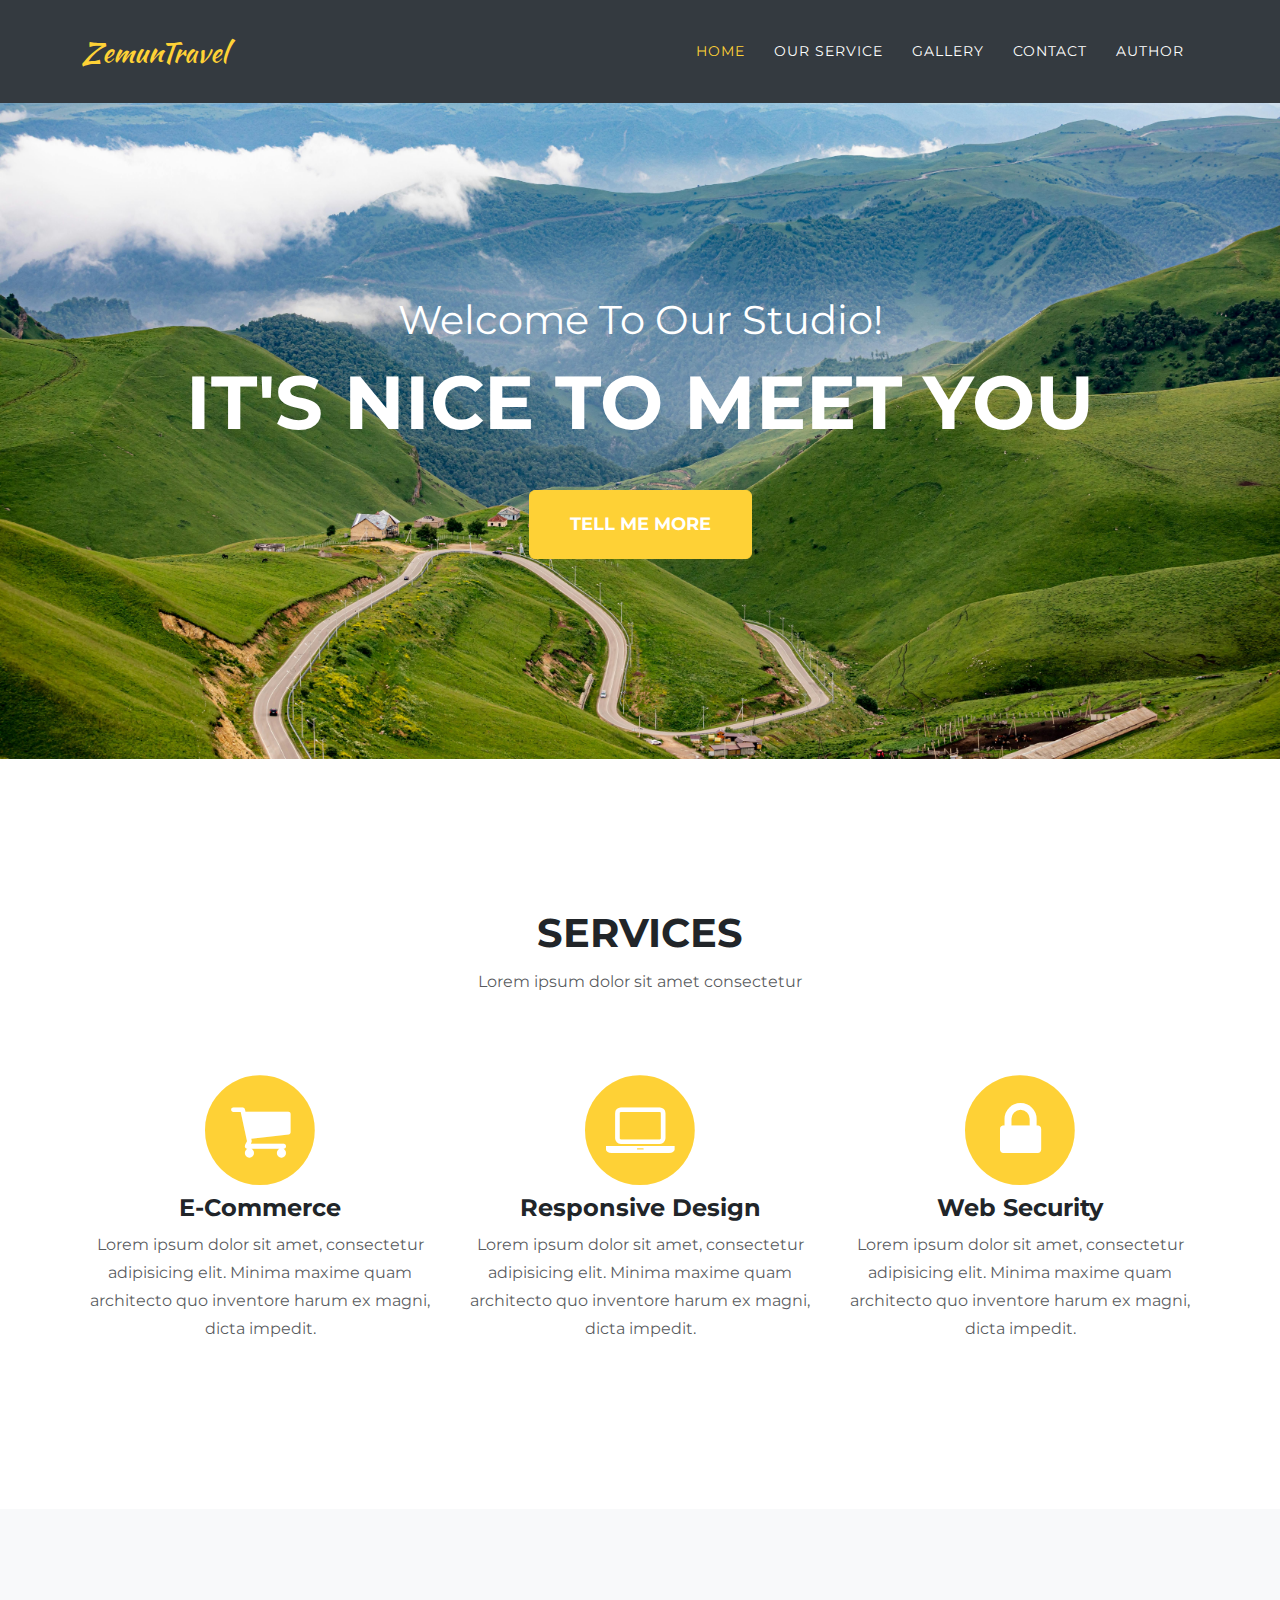
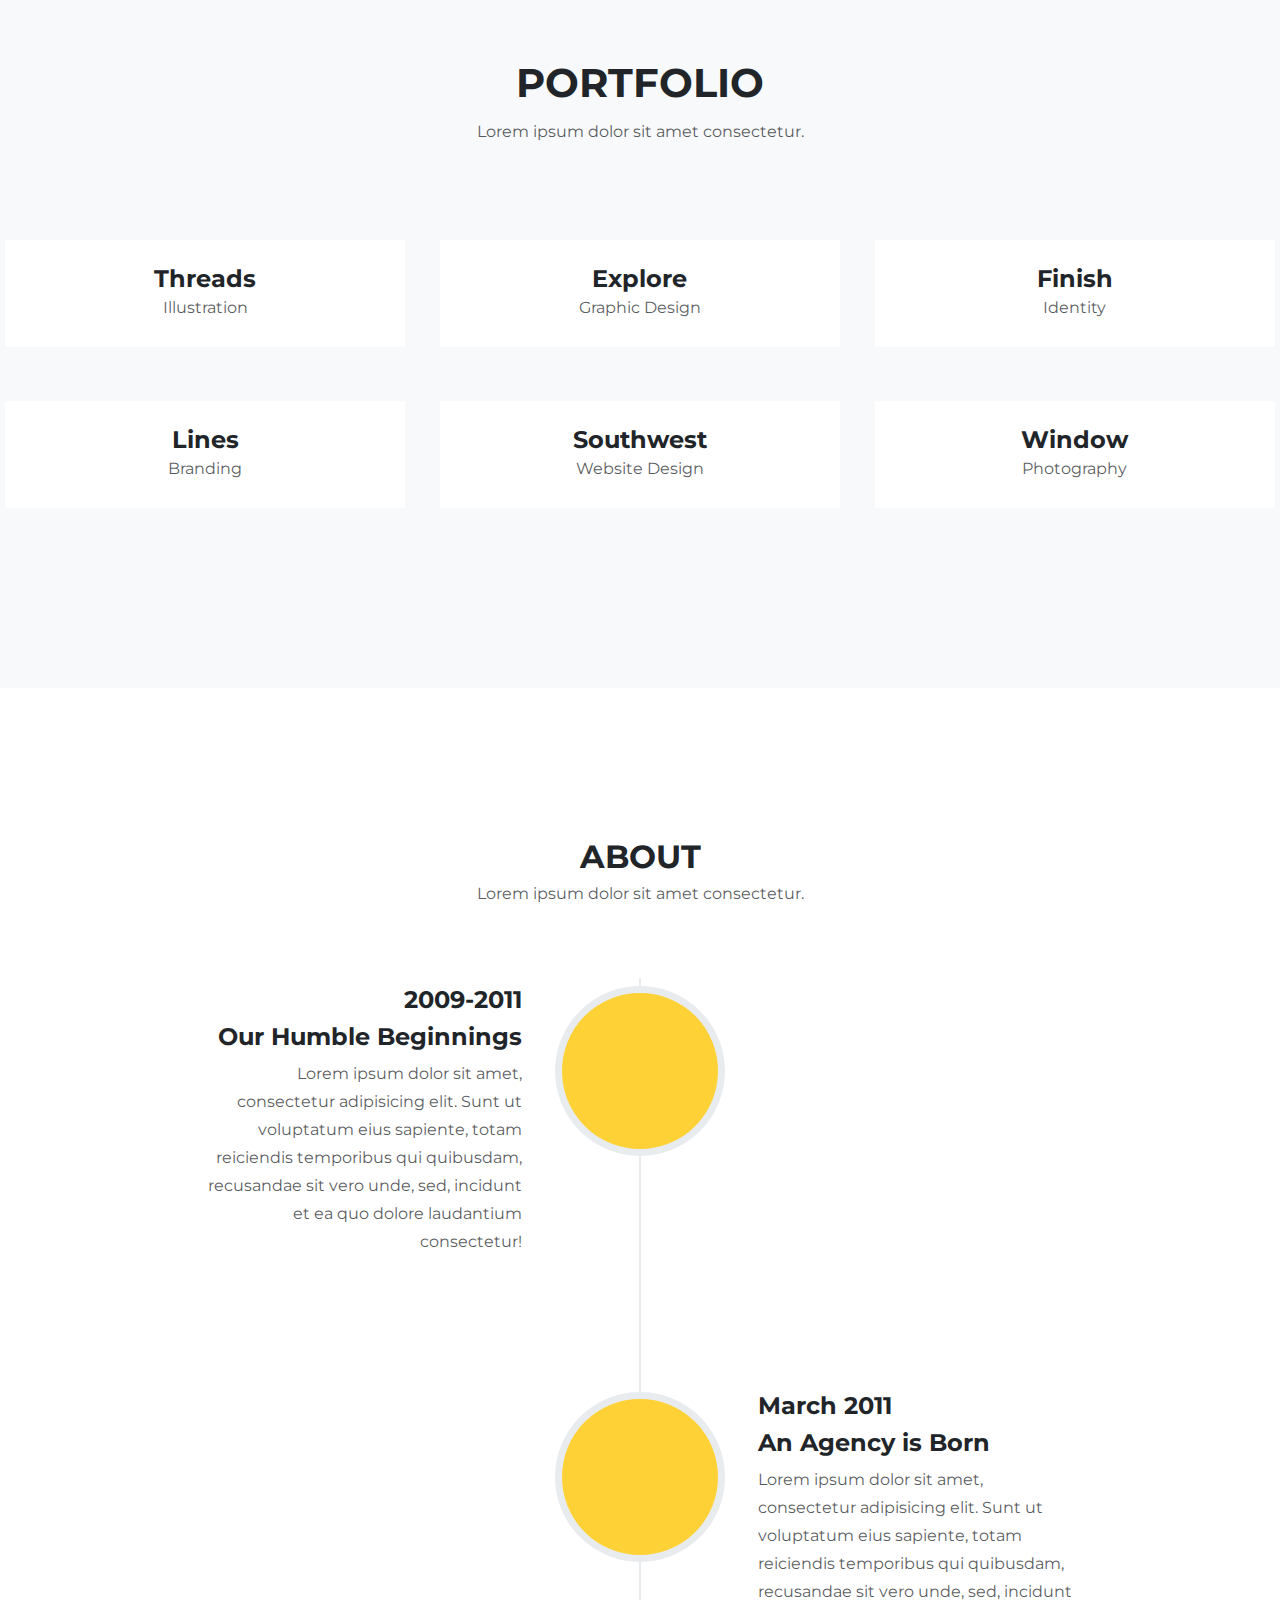
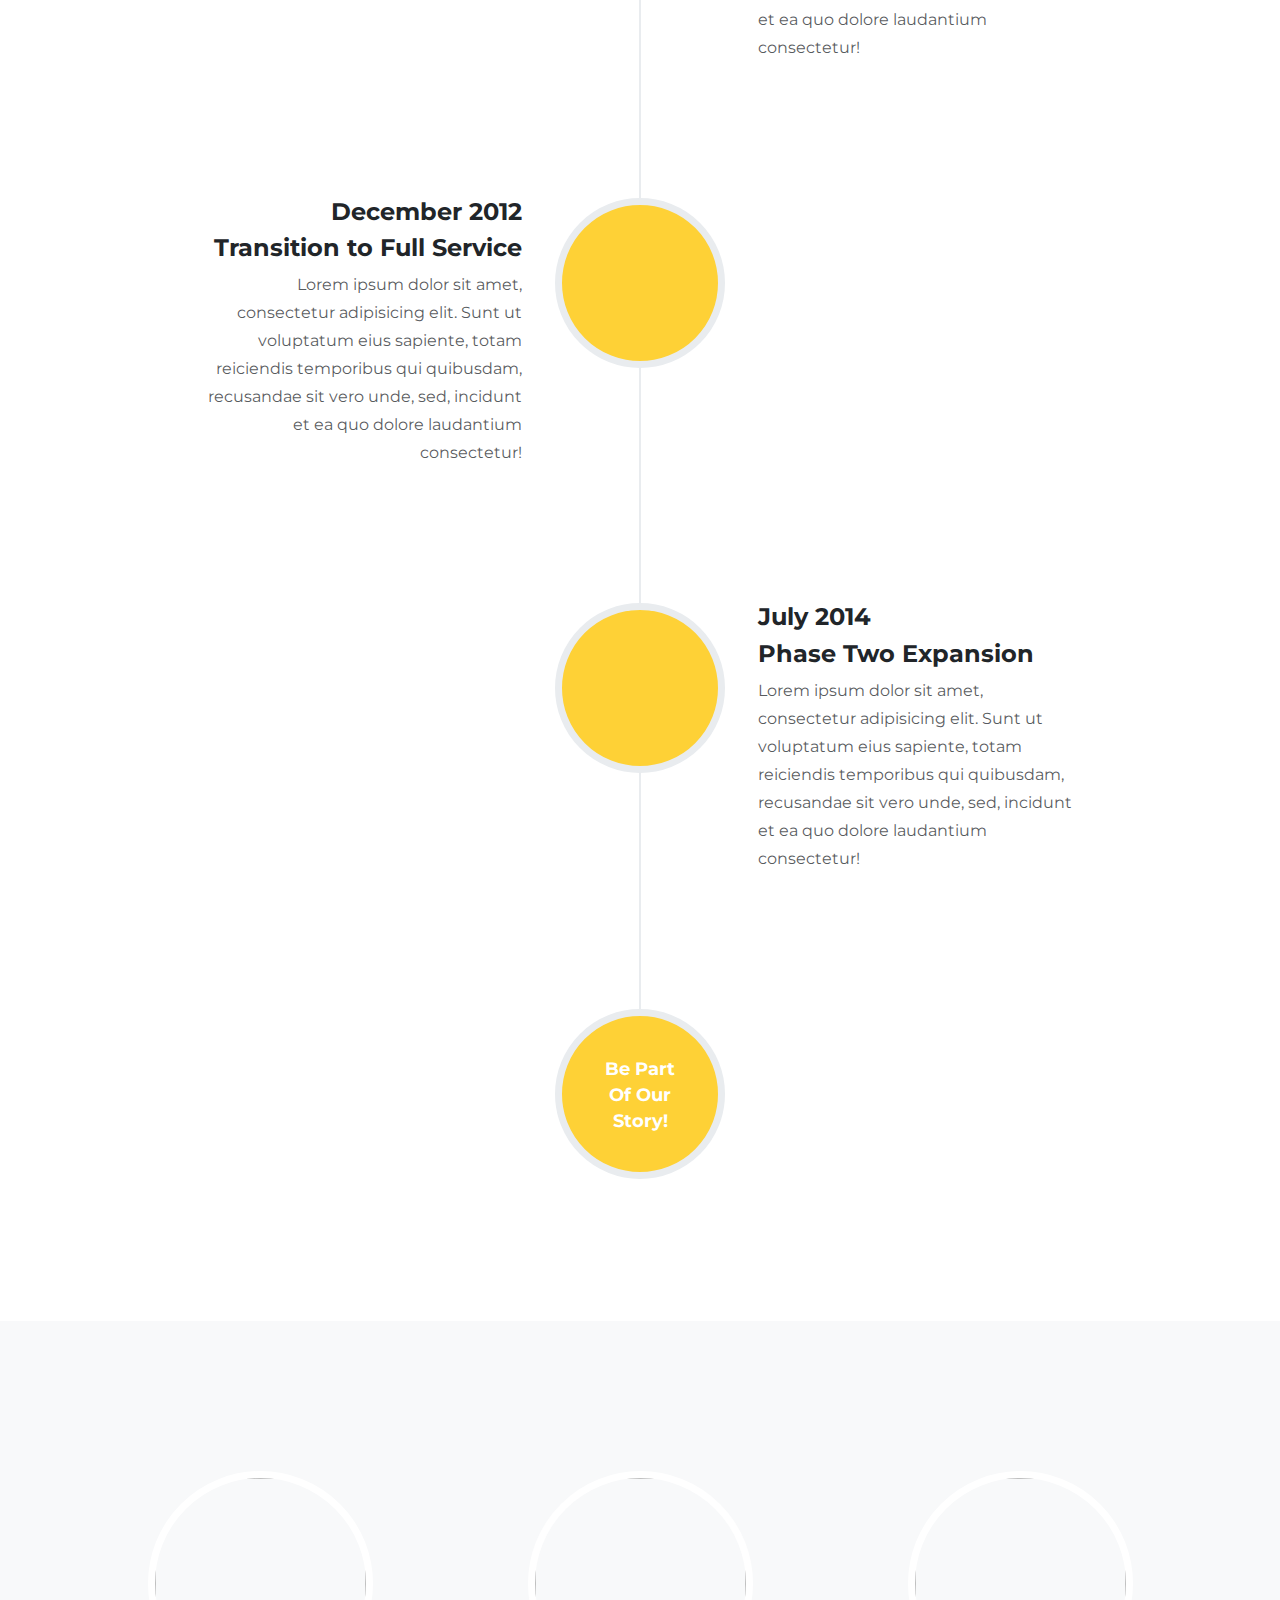
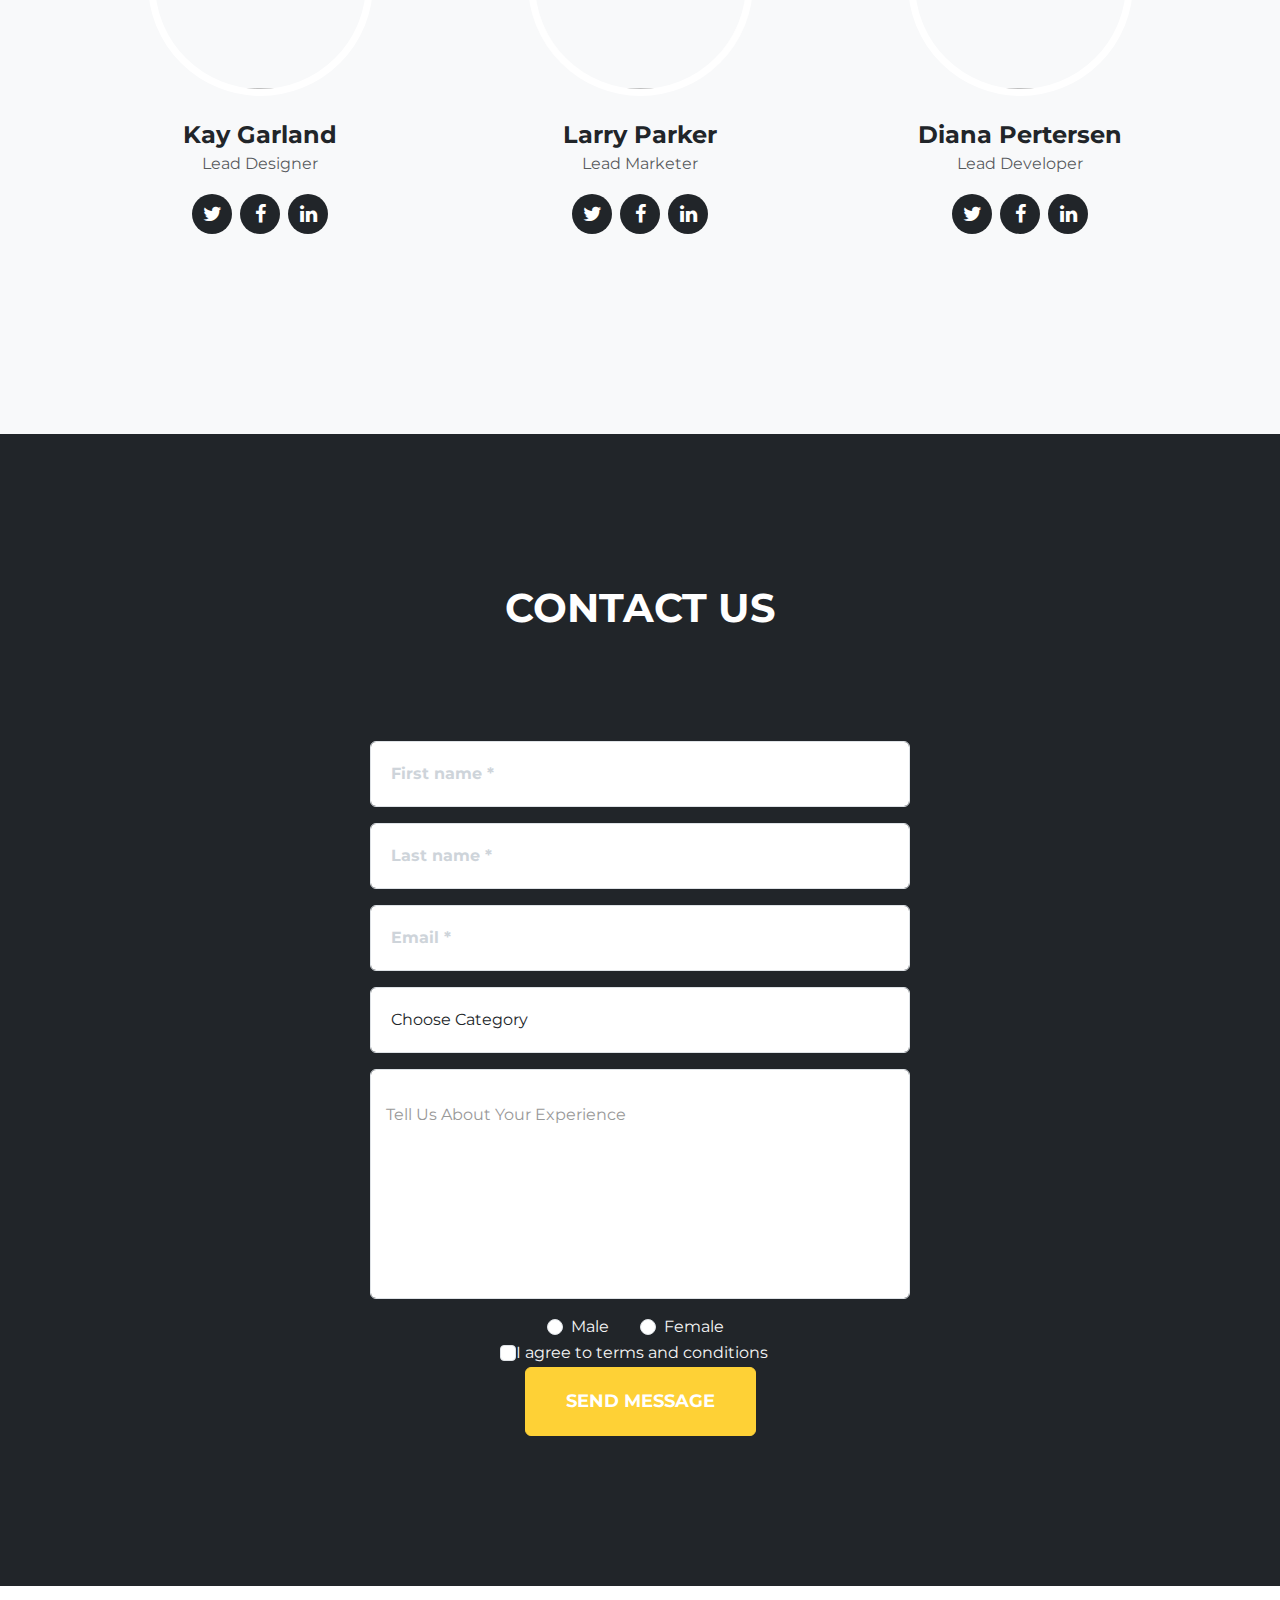
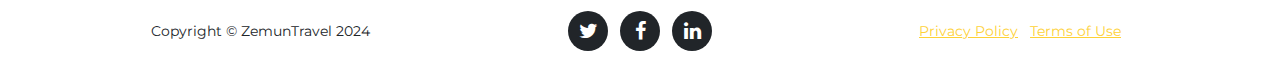
<file: index.html>
<!DOCTYPE html>
<html data-bs-theme="light" lang="en">

<head>
    <meta charset="utf-8">
    <meta name="viewport" content="width=device-width, initial-scale=1.0, shrink-to-fit=no">
    <title>Home - ZemunTravel</title>
    <meta name="description" content="Our goal is to make your vacation unforgettable!">
    <link rel="stylesheet" href="bootstrap/css/bootstrap.min.css">
    <link rel="stylesheet" href="https://fonts.googleapis.com/css?family=Montserrat:400,700&amp;display=swap">
    <link rel="stylesheet" href="https://fonts.googleapis.com/css?family=Kaushan+Script&amp;display=swap">
    <link rel="stylesheet" href="fonts/font-awesome.min.css">
    <link rel="stylesheet" href="css/style.css">
</head>

<body id="page-top" data-bs-spy="scroll" data-bs-target="#mainNav" data-bs-offset="54">
    <header class="masthead" id="head">
        <div class="container">
            <div class="intro-text">
                <div class="intro-lead-in"><span>Welcome To Our Studio!</span></div>
                <div class="intro-heading text-uppercase"><span>It's Nice To Meet You</span></div><a class="btn btn-primary btn-xl text-uppercase" role="button" href="#services">Tell mE more</a>
            </div>
        </div>
    </header>
    <section id="services">
        <div class="container">
            <div class="row">
                <div class="col-lg-12 text-center">
                    <h2 class="text-uppercase section-heading">Services</h2>
                    <h3 class="text-muted section-subheading">Lorem ipsum dolor sit amet consectetur</h3>
                </div>
            </div>
            <div id="features">
                
            </div>
        </div>
    </section>
    <section class="bg-light" id="portfolio">
        <div class="container">
            <div class="row">
                <div class="col-lg-12 text-center">
                    <h2 class="text-uppercase section-heading">Portfolio</h2>
                    <h3 class="text-muted section-subheading">Lorem ipsum dolor sit amet consectetur.</h3>
                </div>
            </div>
            <div id="portfolio">
            </div>
        </div>
    </section>
    <section id="about">
        <div class="container">
            <div class="row">
                <div class="col-lg-12 text-center">
                    <h2 class="text-uppercase">About</h2>
                    <h3 class="text-muted section-subheading">Lorem ipsum dolor sit amet consectetur.</h3>
                </div>
            </div>
            <div id="timeline">
            </div>
        </div>
    </section>
    <section class="bg-light" id="team">
        <div class="container">
            <div id="team-section">
            </div>
        </div>
    </section>
    <section id="contact">
        <div class="container">
            <div class="row">
                <div class="col-lg-12 text-center">
                    <h2 class="text-uppercase section-heading">Contact Us</h2>
                    <h3 class="text-muted section-subheading">Lorem ipsum dolor sit amet consectetur.</h3>
                </div>
            </div>
            <div class="row">
                <div class="col-lg-12">
                    <form id="contactForm" name="contactForm">
                        <div class="row justify-content-center">
                            <div class="col-12">
                                <div class="text-center" id="successMessage"></div>
                            </div>
                        </div>
                        <div class="row">
                            <div class="col-md-6">
                                <div class="form-group mb-3"><input class="form-control" type="text" id="name" placeholder="First name *"><small class="form-text text-danger flex-grow-1 lead"></small></div>
                                <span class="formaErr" id="errorFname"></span>
                                <div class="form-group mb-3"><input class="form-control" type="text" id="Lname" placeholder="Last name *"><small class="form-text text-danger lead"></small></div>
                                <span class="formaErr" id="errorLname"></span>
                                <div class="form-group mb-3"><input class="form-control" type="email" id ="mail" placeholder="Email *"><small class="form-text text-danger lead"></small></div>
                                <span class="formaErr" id="errorEmail"></span>
                                    <div class="form-group mb-3" id="Select-name">
                                        <select class="form-control" type="text" id="Selectname">
                                            <option value="0" selected disabled>Choose Category</option>
                                            <option value="1">All</option>
                                            <option value="2">Action</option>
                                            <option value="3">Shooter</option>
                                            <option value="4">Other</option>
                                        </select><small class="form-text text-danger flex-grow-1 lead"></small>
                                    </div>
                                    <span class="formaErr" id="errorDdl"></span>
                            </div>
                            <div class="col-md-6">
                                <div class="form-group mb-3"><textarea class="form-control" id="floatingmessage" placeholder=" "></textarea><label for="floatingmessage" class="floattext">Tell Us About Your Experience</label><small class="form-text text-danger lead"></small></div>
                            </div>
                            <div class="form-floating d-flex justify-content-center">
                                <div class="col-1 form-check">
                                    <input type="radio" name="gender" id="m" value="m" class="form-check-input">
                                    <label class="form-check-label" for="m">Male</label>
                                </div>
                                <div class="col-1 form-check">
                                    <input type="radio" name="gender" id="f" value="f" class="form-check-input">
                                    <label class="form-check-label" for="f">Female</label>
                                </div>
                            </div>
                            <span class="formaErr d-flex justify-content-center" id="errorRb"></span>
                            <div class="form-check d-flex justify-content-center">
                                <input type="checkbox" id="chb" class="form-check-input">
                                <label class="form-check-label" for="chb">I agree to terms and conditions</label>
                            </div>
                            <span class="formaErr d-flex justify-content-center" id="errorChb"></span>
                            <div class="w-100"></div>
                        </div>
                    </form>
                    <div class="col-lg-12 text-center">
                        <div id="success"></div><button class="btn btn-primary btn-xl text-uppercase" id="sendMessageButton" type="submit">Send Message</button>
                    </div>
                </div>
            </div>
        </div>
    </section>
    <footer>
        <div class="container">
            <div class="row">
                <div class="col-md-4"><span class="copyright">Copyright&nbsp;© ZemunTravel 2024</span></div>
                <div class="col-md-4">
                    <ul class="list-inline social-buttons">
                        <li class="list-inline-item"><a href="#"><i class="fa fa-twitter"></i></a></li>
                        <li class="list-inline-item"><a href="#"><i class="fa fa-facebook"></i></a></li>
                        <li class="list-inline-item"><a href="#"><i class="fa fa-linkedin"></i></a></li>
                    </ul>
                </div>
                <div class="col-md-4">
                    <ul class="list-inline quicklinks">
                        <li class="list-inline-item"><a href="#">Privacy Policy</a></li>
                        <li class="list-inline-item"><a href="#">Terms of Use</a></li>
                    </ul>
                </div>
            </div>
        </div>
    </footer>
    <div class="modal fade text-center portfolio-modal" role="dialog" tabindex="-1" id="portfolioModal1">
        <div class="modal-dialog modal-lg" role="document">
            <div class="modal-content">
                <div class="container">
                    <div class="row">
                        <div class="col-lg-8 mx-auto">
                            <div class="modal-body">
                                <h2 class="text-uppercase">Project Name</h2>
                                <p class="text-muted item-intro">Lorem ipsum dolor sit amet consectetur.</p><img class="img-fluid d-block mx-auto">
                                <p>Use this area to describe your project. Lorem ipsum dolor sit amet, consectetur adipisicing elit. Est blanditiis dolorem culpa incidunt minus dignissimos deserunt repellat aperiam quasi sunt officia expedita beatae cupiditate, maiores repudiandae, nostrum, reiciendis facere nemo!</p>
                                <ul class="list-unstyled">
                                    <li>Date: January 2017</li>
                                    <li>Client: Threads</li>
                                    <li>Category: Illustration</li>
                                </ul><button class="btn btn-primary" type="button" data-bs-dismiss="modal"><i class="fa fa-times"></i><span>&nbsp;Close Project</span></button>
                            </div>
                        </div>
                    </div>
                </div>
            </div>
        </div>
    </div>
    <div class="modal fade text-center portfolio-modal" role="dialog" tabindex="-1" id="portfolioModal2">
        <div class="modal-dialog modal-lg" role="document">
            <div class="modal-content">
                <div class="container">
                    <div class="row">
                        <div class="col-lg-8 mx-auto">
                            <div class="modal-body">
                                <h2 class="text-uppercase">Project Name</h2>
                                <p class="text-muted item-intro">Lorem ipsum dolor sit amet consectetur.</p><img class="img-fluid d-block mx-auto">
                                <p>Use this area to describe your project. Lorem ipsum dolor sit amet, consectetur adipisicing elit. Est blanditiis dolorem culpa incidunt minus dignissimos deserunt repellat aperiam quasi sunt officia expedita beatae cupiditate, maiores repudiandae, nostrum, reiciendis facere nemo!</p>
                                <ul class="list-unstyled">
                                    <li>Date: January 2017</li>
                                    <li>Client: Threads</li>
                                    <li>Category: Illustration</li>
                                </ul><button class="btn btn-primary" type="button" data-bs-dismiss="modal"><i class="fa fa-times"></i><span>&nbsp;Close Project</span></button>
                            </div>
                        </div>
                    </div>
                </div>
            </div>
        </div>
    </div>
    <div class="modal fade text-center portfolio-modal" role="dialog" tabindex="-1" id="portfolioModal3">
        <div class="modal-dialog modal-lg" role="document">
            <div class="modal-content">
                <div class="container">
                    <div class="row">
                        <div class="col-lg-8 mx-auto">
                            <div class="modal-body">
                                <h2 class="text-uppercase">Project Name</h2>
                                <p class="text-muted item-intro">Lorem ipsum dolor sit amet consectetur.</p><img class="img-fluid d-block mx-auto">
                                <p>Use this area to describe your project. Lorem ipsum dolor sit amet, consectetur adipisicing elit. Est blanditiis dolorem culpa incidunt minus dignissimos deserunt repellat aperiam quasi sunt officia expedita beatae cupiditate, maiores repudiandae, nostrum, reiciendis facere nemo!</p>
                                <ul class="list-unstyled">
                                    <li>Date: January 2017</li>
                                    <li>Client: Threads</li>
                                    <li>Category: Illustration</li>
                                </ul><button class="btn btn-primary" type="button" data-bs-dismiss="modal"><i class="fa fa-times"></i><span>&nbsp;Close Project</span></button>
                            </div>
                        </div>
                    </div>
                </div>
            </div>
        </div>
    </div>
    <div class="modal fade text-center portfolio-modal" role="dialog" tabindex="-1" id="portfolioModal4">
        <div class="modal-dialog modal-lg" role="document">
            <div class="modal-content">
                <div class="container">
                    <div class="row">
                        <div class="col-lg-8 mx-auto">
                            <div class="modal-body">
                                <h2 class="text-uppercase">Project Name</h2>
                                <p class="text-muted item-intro">Lorem ipsum dolor sit amet consectetur.</p><img class="img-fluid d-block mx-auto">
                                <p>Use this area to describe your project. Lorem ipsum dolor sit amet, consectetur adipisicing elit. Est blanditiis dolorem culpa incidunt minus dignissimos deserunt repellat aperiam quasi sunt officia expedita beatae cupiditate, maiores repudiandae, nostrum, reiciendis facere nemo!</p>
                                <ul class="list-unstyled">
                                    <li>Date: January 2017</li>
                                    <li>Client: Threads</li>
                                    <li>Category: Illustration</li>
                                </ul><button class="btn btn-primary" type="button" data-bs-dismiss="modal"><i class="fa fa-times"></i><span>&nbsp;Close Project</span></button>
                            </div>
                        </div>
                    </div>
                </div>
            </div>
        </div>
    </div>
    <div class="modal fade text-center portfolio-modal" role="dialog" tabindex="-1" id="portfolioModal5">
        <div class="modal-dialog modal-lg" role="document">
            <div class="modal-content">
                <div class="container">
                    <div class="row">
                        <div class="col-lg-8 mx-auto">
                            <div class="modal-body">
                                <h2 class="text-uppercase">Project Name</h2>
                                <p class="text-muted item-intro">Lorem ipsum dolor sit amet consectetur.</p><img class="img-fluid d-block mx-auto">
                                <p>Use this area to describe your project. Lorem ipsum dolor sit amet, consectetur adipisicing elit. Est blanditiis dolorem culpa incidunt minus dignissimos deserunt repellat aperiam quasi sunt officia expedita beatae cupiditate, maiores repudiandae, nostrum, reiciendis facere nemo!</p>
                                <ul class="list-unstyled">
                                    <li>Date: January 2017</li>
                                    <li>Client: Threads</li>
                                    <li>Category: Illustration</li>
                                </ul><button class="btn btn-primary" type="button" data-bs-dismiss="modal"><i class="fa fa-times"></i><span>&nbsp;Close Project</span></button>
                            </div>
                        </div>
                    </div>
                </div>
            </div>
        </div>
    </div>
    <div class="modal fade text-center portfolio-modal" role="dialog" tabindex="-1" id="portfolioModal6">
        <div class="modal-dialog modal-lg" role="document">
            <div class="modal-content">
                <div class="container">
                    <div class="row">
                        <div class="col-lg-8 mx-auto">
                            <div class="modal-body">
                                <h2 class="text-uppercase">Project Name</h2>
                                <p class="text-muted item-intro">Lorem ipsum dolor sit amet consectetur.</p><img class="img-fluid d-block mx-auto">
                                <p>Use this area to describe your project. Lorem ipsum dolor sit amet, consectetur adipisicing elit. Est blanditiis dolorem culpa incidunt minus dignissimos deserunt repellat aperiam quasi sunt officia expedita beatae cupiditate, maiores repudiandae, nostrum, reiciendis facere nemo!</p>
                                <ul class="list-unstyled">
                                    <li>Date: January 2017</li>
                                    <li>Client: Threads</li>
                                    <li>Category: Illustration</li>
                                </ul><button class="btn btn-primary" type="button" data-bs-dismiss="modal"><i class="fa fa-times"></i><span>&nbsp;Close Project</span></button>
                            </div>
                        </div>
                    </div>
                </div>
            </div>
        </div>
    </div>
    <script src="bootstrap/js/bootstrap.min.js"></script>
    <script src="js/agency.js"></script>
    <script src="js/main.js"></script>
</body>
</html>
</file>
<file: css/style.css>
header{
    height: 100%;
}
.masthead{
    background-image: url("../img/Glavna-Slika.jpg");
    animation: fade-out;
    animation-duration: 1s;
}
@keyframes fade-out{
    from {opacity: 0}
    to {opacity: 1}
}

section#contact .form-group textarea.form-control {
    resize: none;
    height: 230px;
}

section#contact .form-group {
    position: relative;
}

section#contact .form-group #floatingmessage:focus + .floattext,
#floatingmessage:not(:placeholder-shown) + .floattext {
    top: 5px;
    font-size: 12px;
    color: #c4c7cb;
    transform: scale(1.1);
}

section#contact .form-group label{
    position: absolute;
    top: 20%;
    left: 12px;
    transform: translateY(-50%);
    padding: 0 4px;
    font-size: 16px;
    color: #999;
    transition: 0.2s ease-in-out;
    pointer-events: none;
}

.form-floating label{
    color: whitesmoke;
}

.form-check label{
    color: whitesmoke;
}

#Selectname{
    padding: 20px;
}

form div:nth-child(2){
    flex-direction: column;
    align-items: center;
}
</file>
